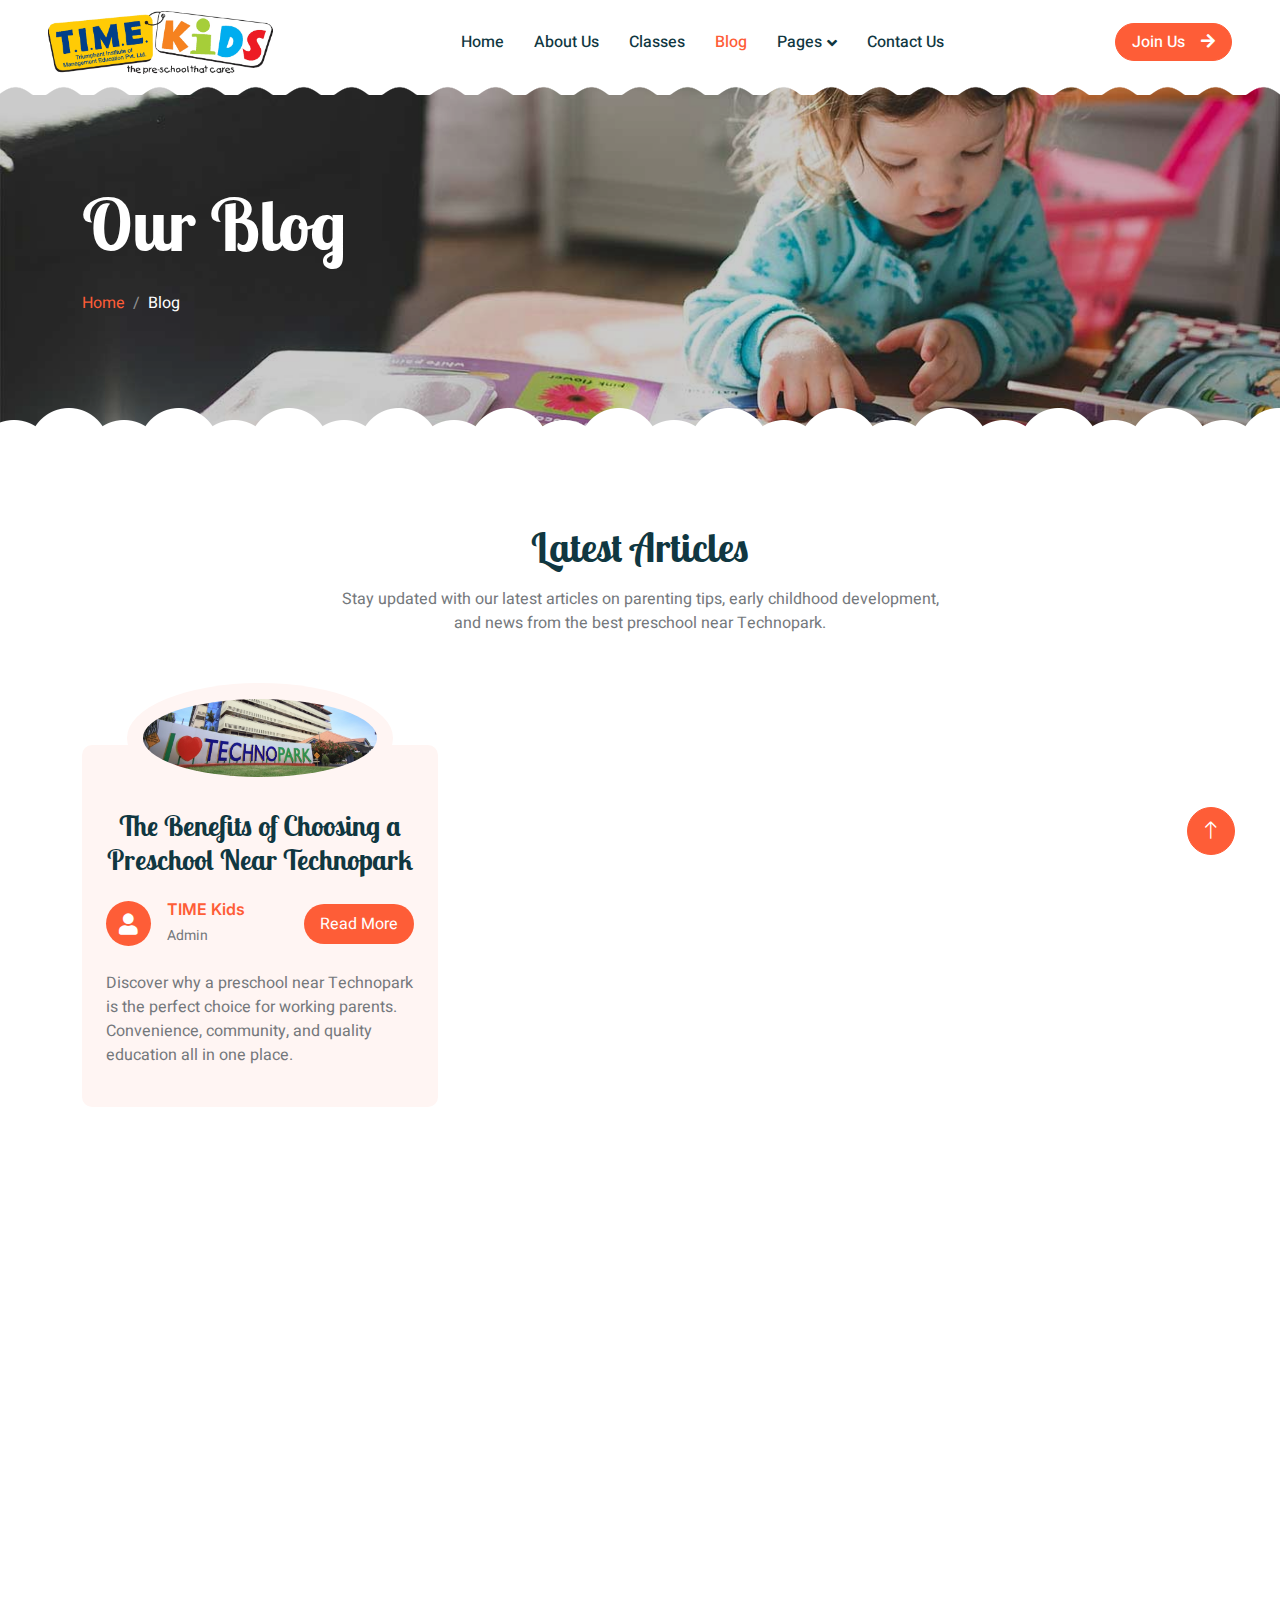
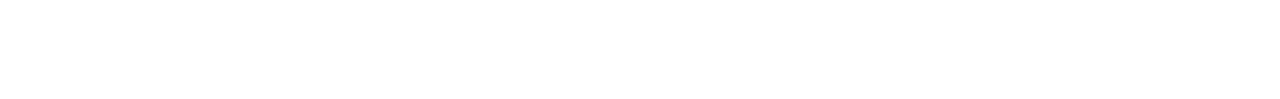
<file: blog.html>
<!DOCTYPE html>
<html lang="en">

<head>
    <!-- Google tag (gtag.js) -->
    <script async src="https://www.googletagmanager.com/gtag/js?id=G-JDCJH1FMNH"></script>
    <script>
        window.dataLayer = window.dataLayer || [];
        function gtag(){dataLayer.push(arguments);}
        gtag('js', new Date());

        gtag('config', 'G-JDCJH1FMNH');
    </script>
    <meta charset="utf-8">
    <title>Preschool & Kindergarten Blog | Playschool Near Technopark & Kazhakuttam</title>
    <meta name="description" content="Explore our blog for articles on parenting, early childhood education, and news from TIME Kids, the leading preschool, playschool, and kindergarten near Technopark and Kazhakuttam.">
    <meta name="keywords" content="preschool near technopark, playschool near technopark, preschool near me, playschool near me, preschool near kazhakuttam, playschool near kazhakuttam, preschool near kazhakkoottam, playschool near kazhakkoottam, kindergarten near technopark, kindergarten near kazhakuttam, preschool blog, parenting tips">
    <meta name="robots" content="index, follow">
    <meta property="og:title" content="Preschool & Kindergarten Blog | Playschool Near Technopark & Kazhakuttam">
    <meta property="og:description" content="Explore articles on parenting, early childhood education, and preschool news from TIME Kids Preschool Kazhakkoottam, located near Technopark.">
    <meta property="og:url" content="https://timekidspreschool.com/blog.html">
    <meta property="og:type" content="website">
    <meta property="og:image" content="https://timekidspreschool.com/img/og-blog.jpg">

    <!-- Favicon -->
    <link href="img/favicon.ico" rel="icon">

    <!-- Google Web Fonts -->
    <link rel="preconnect" href="https://fonts.googleapis.com">
    <link rel="preconnect" href="https://fonts.gstatic.com" crossorigin>
    <link href="https://fonts.googleapis.com/css2?family=Heebo:wght@400;500;600&family=Inter:wght@600&family=Lobster+Two:wght@700&display=swap" rel="stylesheet">
    
    <!-- Icon Font Stylesheet -->
    <link href="https://cdnjs.cloudflare.com/ajax/libs/font-awesome/5.10.0/css/all.min.css" rel="stylesheet">
    <link href="https://cdn.jsdelivr.net/npm/bootstrap-icons@1.4.1/font/bootstrap-icons.css" rel="stylesheet">

    <!-- Libraries Stylesheet -->
    <link href="./lib/animate/animate.min.css" rel="stylesheet">
    <link href="./lib/owlcarousel/assets/owl.carousel.min.css" rel="stylesheet">

    <!-- Customized Bootstrap Stylesheet -->
    <link href="./css/bootstrap.min.css" rel="stylesheet">

    <!-- Template Stylesheet -->
    <link rel="canonical" href="https://www.timekidspreschool.com/blog.html" />
    <link href="./css/style.css" rel="stylesheet">
</head>

<body>
    <div class="container-xxl bg-white p-0">
        <!-- Spinner Start -->
        <div id="spinner" class="show bg-white position-fixed translate-middle w-100 vh-100 top-50 start-50 d-flex align-items-center justify-content-center">
            <div class="spinner-border text-primary" style="width: 3rem; height: 3rem;" role="status">
                <span class="sr-only">Loading...</span>
            </div>
        </div>
        <!-- Spinner End -->


        <!-- Navbar Start -->
        <nav class="navbar navbar-expand-lg bg-white navbar-light sticky-top px-4 px-lg-5 py-lg-0">
            <a href="index.html" class="navbar-brand">
                <img src="img/timekids-kazhakkoottam-logon.png" style="width: 225px;" class="m-0 text-primary" alt="timekids-kazhakkoottam-logo">
            </a>
            <button type="button" class="navbar-toggler" data-bs-toggle="collapse" data-bs-target="#navbarCollapse">
                <span class="navbar-toggler-icon"></span>
            </button>
            <div class="collapse navbar-collapse" id="navbarCollapse">
                <div class="navbar-nav mx-auto">
                    <a href="index.html" class="nav-item nav-link">Home</a>
                    <a href="about.html" class="nav-item nav-link">About Us</a>
                    <a href="programs.html" class="nav-item nav-link">Classes</a>
                    <a href="blog.html" class="nav-item nav-link active">Blog</a>
                    <div class="nav-item dropdown">
                        <a href="#" class="nav-link dropdown-toggle" data-bs-toggle="dropdown">Pages</a>
                        <div class="dropdown-menu rounded-0 rounded-bottom border-0 m-0">
                            <a href="kazhakuttam-preschools/facility.html" class="dropdown-item">Our Facilities</a>
                            <a href="kazhakuttam-preschools/team.html" class="dropdown-item">Our Caring Team</a>
                            <a href="kindergartens-kazhakuttam-technopark/admission.html" class="dropdown-item">Admissions Enquiry</a>
                            <a href="kazhakuttam-preschools/testimonial.html" class="dropdown-item">Parent Testimonials</a>
                        </div>
                    </div>
                    <a href="contact.html" class="nav-item nav-link">Contact Us</a>
                </div>
                <a href="contact.html" class="btn btn-primary rounded-pill px-3 d-none d-lg-block">Join Us<i class="fa fa-arrow-right ms-3"></i></a>
            </div>
        </nav>
        <!-- Navbar End -->


        <!-- Page Header Start -->
        <div class="container-xxl py-5 page-header position-relative mb-5">
            <div class="container py-5">
                <h1 class="display-2 text-white animated slideInDown mb-4">Our Blog</h1>
                <nav aria-label="breadcrumb animated slideInDown">
                    <ol class="breadcrumb">
                        <li class="breadcrumb-item"><a href="index.html">Home</a></li>
                        <li class="breadcrumb-item text-white active" aria-current="page">Blog</li>
                    </ol>
                </nav>
            </div>
        </div>
        <!-- Page Header End -->


        <!-- Blog List Start -->
        <div class="container-xxl py-5">
            <div class="container">
                <div class="text-center mx-auto mb-5 wow fadeInUp" data-wow-delay="0.1s" style="max-width: 600px;">
                    <h1 class="mb-3">Latest Articles</h1>
                    <p>Stay updated with our latest articles on parenting tips, early childhood development, and news from the best preschool near Technopark.</p>
                </div>
                <div class="row g-4">
                    <!-- Blog Post 1 -->
                    <div class="col-lg-4 col-md-6 wow fadeInUp" data-wow-delay="0.1s">
                        <div class="classes-item">
                            <div class="bg-light rounded-circle w-75 mx-auto p-3">
                                <img class="img-fluid rounded-circle" src="img/blog/blog-1.jpg" alt="Preschool near Technopark">
                            </div>
                            <div class="bg-light rounded p-4 pt-5 mt-n5">
                                <a class="d-block text-center h3 mt-3 mb-4" href="blog/benefits-of-preschool-near-technopark.html">The Benefits of Choosing a Preschool Near Technopark</a>
                                <div class="d-flex align-items-center justify-content-between mb-4">
                                    <div class="d-flex align-items-center">
                                        <span class="d-flex align-items-center justify-content-center rounded-circle bg-primary text-white" style="width: 45px; height: 45px;">
                                            <i class="fa fa-user fa-lg"></i>
                                        </span>
                                        <div class="ms-3">
                                            <h6 class="text-primary mb-1">TIME Kids</h6>
                                            <small>Admin</small>
                                        </div>
                                    </div>
                                    <span class="bg-primary text-white rounded-pill py-2 px-3" href="">Read More</span>
                                </div>
                                <p>Discover why a preschool near Technopark is the perfect choice for working parents. Convenience, community, and quality education all in one place.</p>
                            </div>
                        </div>
                    </div>
                    <!-- Add more blog posts here -->
                </div>
            </div>
        </div>
        <!-- Blog List End -->


        <!-- Footer Start -->
        <div class="container-fluid bg-dark text-white-50 footer pt-5 mt-5 wow fadeIn" data-wow-delay="0.1s">
            <div class="container py-5">
                <div class="row g-5">
                    <div class="col-lg-3 col-md-6">
                        <h3 class="text-white mb-4">Get In Touch</h3>
                        <p class="mb-2"><i class="fa fa-map-marker-alt me-3"></i>ASRA 118, Attinkuzhy Road, Mukkolakkal, Kazhakkoottam, Trivandrum, Kerala 695582</p>
                        <p class="mb-2"><i class="fa fa-phone-alt me-3"></i>+91 99611 70788</p>
                        <p class="mb-2"><i class="fa fa-envelope me-3"></i>brainchampion.in@gmail.com</p>
                        <div class="d-flex pt-2">
                            <a class="btn btn-outline-light btn-social" href="https://www.facebook.com/profile.php?id=61559559381926"><i class="fab fa-facebook-f"></i></a>
                            <a class="btn btn-outline-light btn-social" href="https://www.instagram.com/timekidskazhakoottam"><i class="fab fa-instagram"></i></a>
                            <a class="btn btn-outline-light btn-social" href="#"><i class="fab fa-youtube"></i></a>
                        </div>
                    </div>
                    <div class="col-lg-3 col-md-6">
                        <h3 class="text-white mb-4">Quick Links</h3>
                        <a class="btn btn-link text-white-50" href="about.html">About Us</a>
                        <a class="btn btn-link text-white-50" href="contact.html">Contact Us</a>
                        <a class="btn btn-link text-white-50" href="programs.html">Our Programs</a>
                        <a class="btn btn-link text-white-50" href="gallery.html">Gallery</a>
                        <a class="btn btn-link text-white-50" href="kindergartens-kazhakuttam-technopark/privacy.html">Privacy Policy</a>
                    </div>
                    <div class="col-lg-3 col-md-6">
                        <h3 class="text-white mb-4">Photo Gallery</h3>
                        <div class="row g-2 pt-2">
                            <div class="col-4">
                                <img class="img-fluid rounded bg-light p-1" src="img/preschool-classroom-learning-timekids.jpg" alt="Playgroup Activities Kazhakkoottam">
                            </div>
                            <div class="col-4">
                                <img class="img-fluid rounded bg-light p-1" src="img/preschool-admissions-open-timekids.jpg" alt="Nursery Class Kazhakkoottam">
                            </div>
                            <div class="col-4">
                                <img class="img-fluid rounded bg-light p-1" src="img/storytelling-session-timekids-preschool.jpg" alt="PP1 Junior Kindergarten Kazhakkoottam">
                            </div>
                            <div class="col-4">
                                <img class="img-fluid rounded bg-light p-1" src="img/cultural-celebration-event-timekids-kazhakkoottam.jpg" alt="PP2 Senior Kindergarten Kazhakkoottam">
                            </div>
                            <div class="col-4">
                                <img class="img-fluid rounded bg-light p-1" src="img/birthday-party-timekids-preschool.jpg" alt="Activity Based Learning Kazhakkoottam">
                            </div>
                            <div class="col-4">
                                <img class="img-fluid rounded bg-light p-1" src="img/kids-playground-outdoor-timekids.jpg" alt="Cultural Celebrations Preschool">
                            </div>
                        </div>
                    </div>
                    <div class="col-lg-3 col-md-6">
                        <h3 class="text-white mb-4">SEO Tags</h3>
                        <div class="d-flex flex-wrap m-n1">
                            <a href="contact.html" class="btn btn-outline-light btn-sm m-1">Contact Us</a>
                            <a href="#" class="btn btn-outline-light btn-sm m-1">Preschool Near Me</a>
                            <a href="#" class="btn btn-outline-light btn-sm m-1">Playschool Near Me</a>
                            <a href="#" class="btn btn-outline-light btn-sm m-1">Preschool Near Technopark</a>
                            <a href="#" class="btn btn-outline-light btn-sm m-1">Playschool Near Kazhakuttam</a>
                            <a href="#" class="btn btn-outline-light btn-sm m-1">Kindergarten Near Technopark</a>
                        </div>
                    </div>
                </div>
            </div>
            <div class="container">
                <div class="copyright">
                    <div class="row">
                        <div class="col-md-6 text-center text-md-start mb-3 mb-md-0">
                            &copy; <a class="border-bottom" href="https://timekidspreschool.com">timekidspreschool.com</a>, All Rights Reserved.
                        </div>
                        <div class="col-md-6 text-center text-md-end">
                            <div class="footer-menu">
                                <a href="index.html">Home</a>
                                <a href="kindergartens-kazhakuttam-technopark/privacy.html">Privacy</a>
                                <a href="contact.html">Contact</a>
                                <a href="kindergartens-kazhakuttam-technopark/faq.html">FAQs</a>
                            </div>
                        </div>
                    </div>
                </div>
            </div>
        </div>
        <!-- Footer End -->


        <!-- Back to Top -->
        <a href="#" class="btn btn-lg btn-primary btn-lg-square back-to-top"><i class="bi bi-arrow-up"></i></a>
    </div>

    <!-- JavaScript Libraries -->
    <script src="https://code.jquery.com/jquery-3.4.1.min.js"></script>
    <script src="https://cdn.jsdelivr.net/npm/bootstrap@5.0.0/dist/js/bootstrap.bundle.min.js"></script>
    <script src="./lib/wow/wow.min.js"></script>
    <script src="./lib/easing/easing.min.js"></script>
    <script src="./lib/waypoints/waypoints.min.js"></script>
    <script src="./lib/owlcarousel/owl.carousel.min.js"></script>

    <!-- Template Javascript -->
    <script src="./js/main.js"></script>
</body>

</html>
</file>
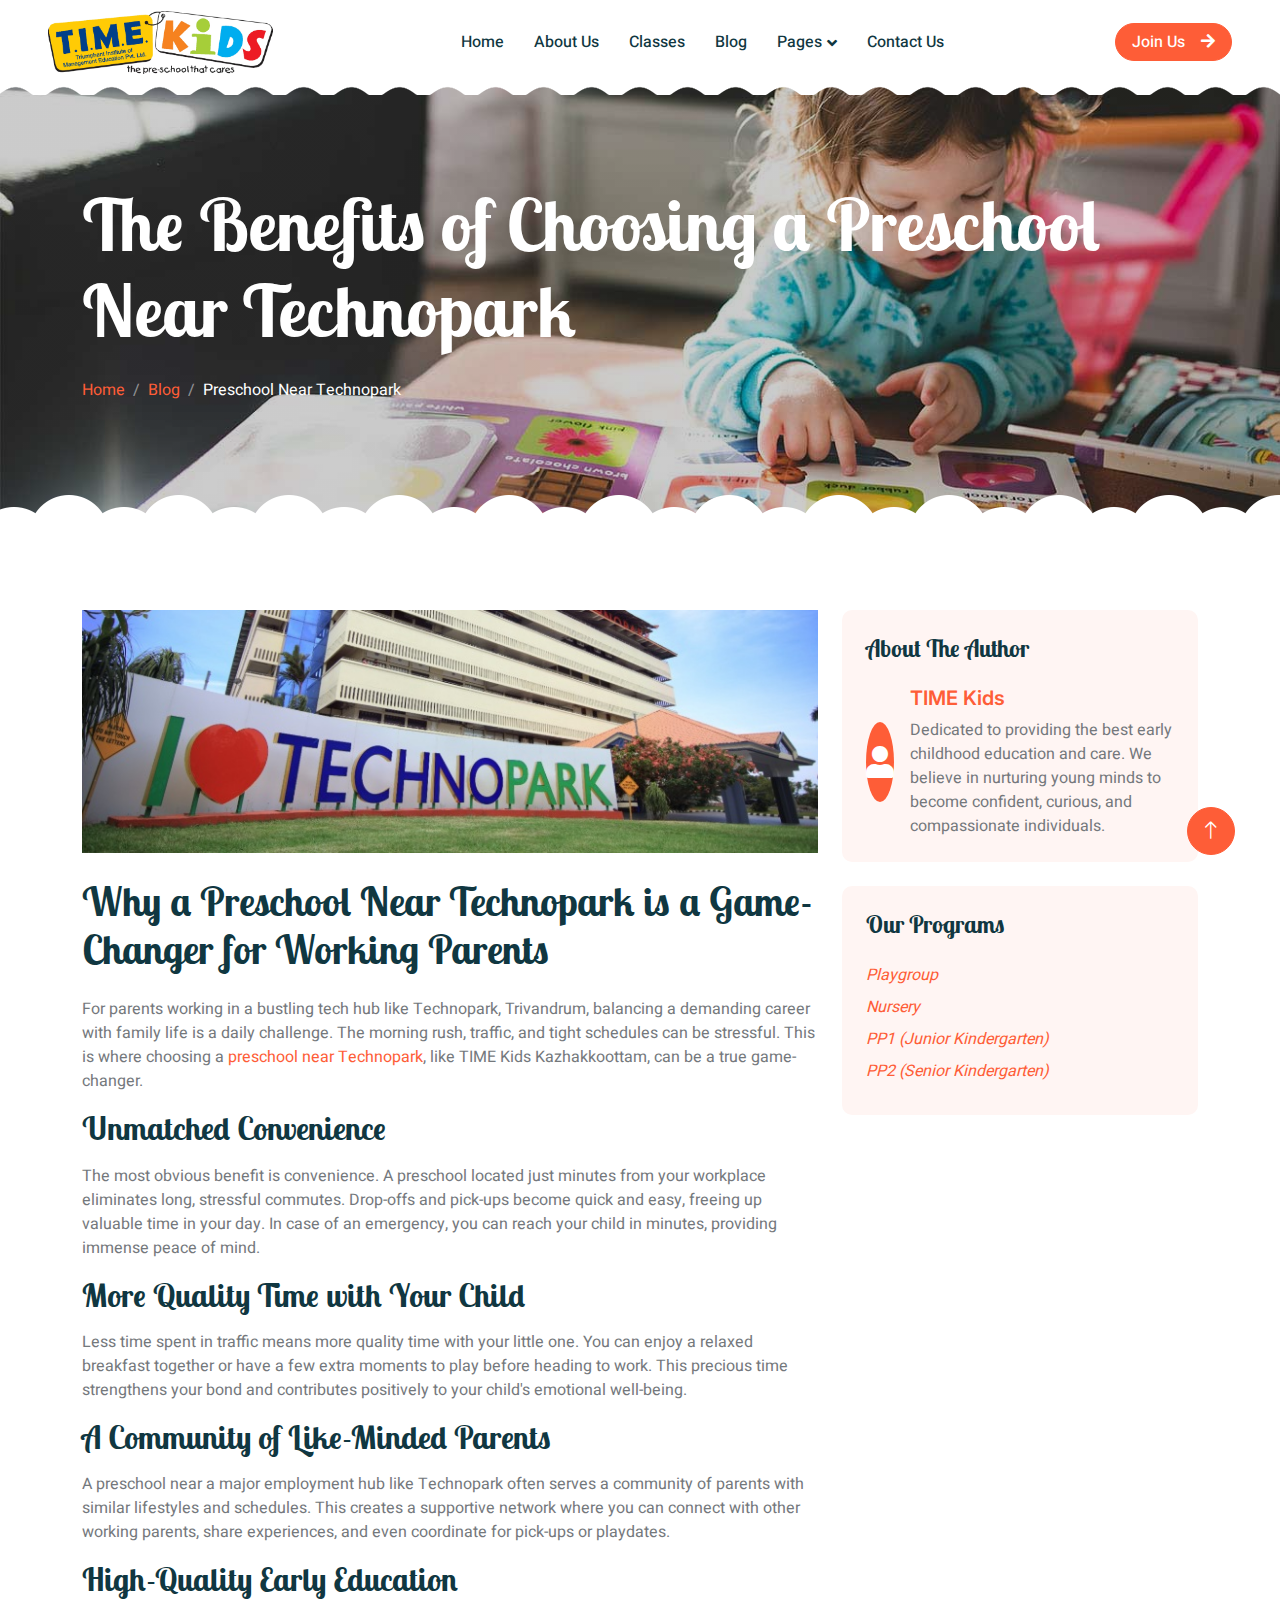
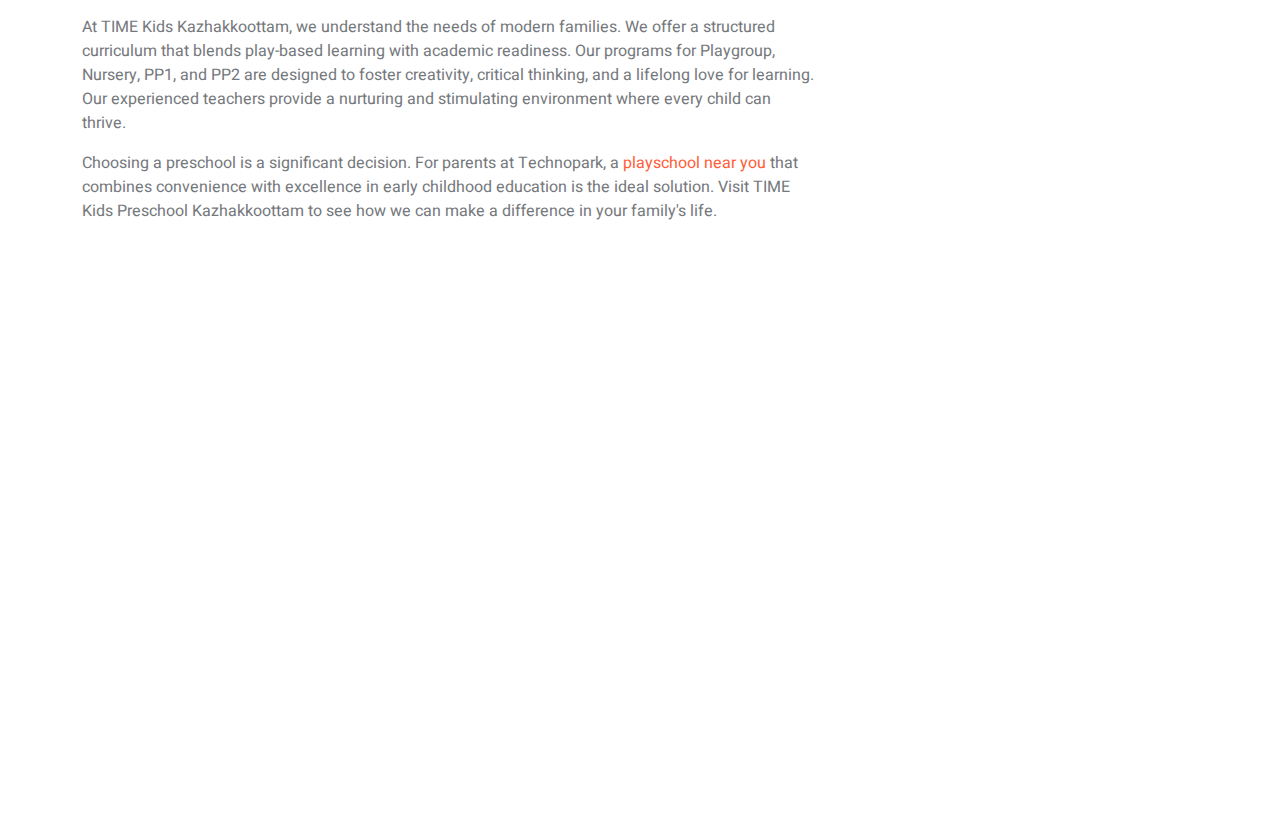
<file: blog/benefits-of-preschool-near-technopark.html>
<!DOCTYPE html>
<html lang="en">

<head>
    <!-- Google tag (gtag.js) -->
    <script async src="https://www.googletagmanager.com/gtag/js?id=G-JDCJH1FMNH"></script>
    <script>
        window.dataLayer = window.dataLayer || [];
        function gtag(){dataLayer.push(arguments);}
        gtag('js', new Date());

        gtag('config', 'G-JDCJH1FMNH');
    </script>
    <meta charset="utf-8">
    <title>Benefits of a Preschool Near Technopark | TIME Kids Kazhakkoottam</title>
    <meta name="description" content="Discover the advantages of choosing a preschool near Technopark for your child. Convenience for working parents and quality early education at TIME Kids Kazhakkoottam.">
    <meta name="keywords" content="Preschool Near Technopark, Preschool Kazhakkoottam, Working Parents, Early Education, Child Care Technopark, Playschool Near Me">
    <meta name="robots" content="index, follow">
    <meta property="og:title" content="Benefits of a Preschool Near Technopark | TIME Kids Kazhakkoottam">
    <meta property="og:description" content="Discover the advantages of choosing a preschool near Technopark for your child. Convenience for working parents and quality early education at TIME Kids Kazhakkoottam.">
    <meta property="og:url" content="https://timekidspreschool.com/blog/benefits-of-preschool-near-technopark.html">
    <meta property="og:type" content="article">
    <meta property="og:image" content="https://timekidspreschool.com/img/blog/og-blog-1.jpg">

    <!-- Favicon -->
    <link href="../img/favicon.ico" rel="icon">

    <!-- Google Web Fonts -->
    <link rel="preconnect" href="https://fonts.googleapis.com">
    <link rel="preconnect" href="https://fonts.gstatic.com" crossorigin>
    <link href="https://fonts.googleapis.com/css2?family=Heebo:wght@400;500;600&family=Inter:wght@600&family=Lobster+Two:wght@700&display=swap" rel="stylesheet">
    
    <!-- Icon Font Stylesheet -->
    <link href="https://cdnjs.cloudflare.com/ajax/libs/font-awesome/5.10.0/css/all.min.css" rel="stylesheet">
    <link href="https://cdn.jsdelivr.net/npm/bootstrap-icons@1.4.1/font/bootstrap-icons.css" rel="stylesheet">

    <!-- Libraries Stylesheet -->
    <link href="../lib/animate/animate.min.css" rel="stylesheet">
    <link href="../lib/owlcarousel/assets/owl.carousel.min.css" rel="stylesheet">

    <!-- Customized Bootstrap Stylesheet -->
    <link href="../css/bootstrap.min.css" rel="stylesheet">

    <!-- Template Stylesheet -->
    <link rel="canonical" href="https://www.timekidspreschool.com/blog/benefits-of-preschool-near-technopark.html" />
    <link href="../css/style.css" rel="stylesheet">
</head>

<body>
    <div class="container-xxl bg-white p-0">
        <!-- Spinner Start -->
        <div id="spinner" class="show bg-white position-fixed translate-middle w-100 vh-100 top-50 start-50 d-flex align-items-center justify-content-center">
            <div class="spinner-border text-primary" style="width: 3rem; height: 3rem;" role="status">
                <span class="sr-only">Loading...</span>
            </div>
        </div>
        <!-- Spinner End -->


        <!-- Navbar Start -->
        <nav class="navbar navbar-expand-lg bg-white navbar-light sticky-top px-4 px-lg-5 py-lg-0">
            <a href="../index.html" class="navbar-brand">
                <img src="../img/timekids-kazhakkoottam-logon.png" style="width: 225px;" class="m-0 text-primary" alt="timekids-kazhakkoottam-logo">
            </a>
            <button type="button" class="navbar-toggler" data-bs-toggle="collapse" data-bs-target="#navbarCollapse">
                <span class="navbar-toggler-icon"></span>
            </button>
            <div class="collapse navbar-collapse" id="navbarCollapse">
                <div class="navbar-nav mx-auto">
                    <a href="../index.html" class="nav-item nav-link">Home</a>
                    <a href="../about.html" class="nav-item nav-link">About Us</a>
                    <a href="../programs.html" class="nav-item nav-link">Classes</a>
                    <a href="../blog.html" class="nav-item nav-link">Blog</a>
                    <div class="nav-item dropdown">
                        <a href="#" class="nav-link dropdown-toggle" data-bs-toggle="dropdown">Pages</a>
                        <div class="dropdown-menu rounded-0 rounded-bottom border-0 m-0">
                            <a href="../kazhakuttam-preschools/facility.html" class="dropdown-item">Our Facilities</a>
                            <a href="../kazhakuttam-preschools/team.html" class="dropdown-item">Our Caring Team</a>
                            <a href="../kindergartens-kazhakuttam-technopark/admission.html" class="dropdown-item">Admissions Enquiry</a>
                            <a href="../kazhakuttam-preschools/testimonial.html" class="dropdown-item">Parent Testimonials</a>
                        </div>
                    </div>
                    <a href="../contact.html" class="nav-item nav-link">Contact Us</a>
                </div>
                <a href="../contact.html" class="btn btn-primary rounded-pill px-3 d-none d-lg-block">Join Us<i class="fa fa-arrow-right ms-3"></i></a>
            </div>
        </nav>
        <!-- Navbar End -->


        <!-- Page Header Start -->
        <div class="container-xxl py-5 page-header position-relative mb-5">
            <div class="container py-5">
                <h1 class="display-2 text-white animated slideInDown mb-4">The Benefits of Choosing a Preschool Near Technopark</h1>
                <nav aria-label="breadcrumb animated slideInDown">
                    <ol class="breadcrumb">
                        <li class="breadcrumb-item"><a href="../index.html">Home</a></li>
                        <li class="breadcrumb-item"><a href="../blog.html">Blog</a></li>
                        <li class="breadcrumb-item text-white active" aria-current="page">Preschool Near Technopark</li>
                    </ol>
                </nav>
            </div>
        </div>
        <!-- Page Header End -->


        <!-- Blog Post Content Start -->
        <div class="container-xxl py-5">
            <div class="container">
                <div class="row">
                    <div class="col-lg-8">
                        <div class="wow fadeInUp" data-wow-delay="0.1s">
                            <img class="img-fluid w-100 mb-4" src="../img/blog/blog-1.jpg" alt="Preschool near Technopark">
                            <h1 class="mb-4">Why a Preschool Near Technopark is a Game-Changer for Working Parents</h1>
                            <p>For parents working in a bustling tech hub like Technopark, Trivandrum, balancing a demanding career with family life is a daily challenge. The morning rush, traffic, and tight schedules can be stressful. This is where choosing a <a href="https://timekidspreschool.com/">preschool near Technopark</a>, like TIME Kids Kazhakkoottam, can be a true game-changer.</p>
                            
                            <h2 class="mb-3">Unmatched Convenience</h2>
                            <p>The most obvious benefit is convenience. A preschool located just minutes from your workplace eliminates long, stressful commutes. Drop-offs and pick-ups become quick and easy, freeing up valuable time in your day. In case of an emergency, you can reach your child in minutes, providing immense peace of mind.</p>
                            
                            <h2 class="mb-3">More Quality Time with Your Child</h2>
                            <p>Less time spent in traffic means more quality time with your little one. You can enjoy a relaxed breakfast together or have a few extra moments to play before heading to work. This precious time strengthens your bond and contributes positively to your child's emotional well-being.</p>

                            <h2 class="mb-3">A Community of Like-Minded Parents</h2>
                            <p>A preschool near a major employment hub like Technopark often serves a community of parents with similar lifestyles and schedules. This creates a supportive network where you can connect with other working parents, share experiences, and even coordinate for pick-ups or playdates.</p>

                            <h2 class="mb-3">High-Quality Early Education</h2>
                            <p>At TIME Kids Kazhakkoottam, we understand the needs of modern families. We offer a structured curriculum that blends play-based learning with academic readiness. Our programs for Playgroup, Nursery, PP1, and PP2 are designed to foster creativity, critical thinking, and a lifelong love for learning. Our experienced teachers provide a nurturing and stimulating environment where every child can thrive.</p>

                            <p>Choosing a preschool is a significant decision. For parents at Technopark, a <a href="https://timekidspreschool.com/contact.html">playschool near you</a> that combines convenience with excellence in early childhood education is the ideal solution. Visit TIME Kids Preschool Kazhakkoottam to see how we can make a difference in your family's life.</p>
                        </div>
                    </div>

                    <!-- Sidebar -->
                    <div class="col-lg-4">
                        <div class="wow fadeInUp" data-wow-delay="0.1s">
                            <div class="bg-light rounded p-4 mb-4">
                                <h4 class="mb-4">About The Author</h4>
                                <div class="d-flex align-items-center">
                                    <span class="d-flex align-items-center justify-content-center rounded-circle bg-primary text-white" style="width: 80px; height: 80px;">
                                        <i class="fa fa-user fa-2x"></i>
                                    </span>
                                    <div class="ms-3">
                                        <h5 class="text-primary">TIME Kids</h5>
                                        <p class="mb-0">Dedicated to providing the best early childhood education and care. We believe in nurturing young minds to become confident, curious, and compassionate individuals.</p>
                                    </div>
                                </div>
                            </div>
                            <div class="bg-light rounded p-4">
                                <h4 class="mb-4">Our Programs</h4>
                                <a href="../programs.html" class="d-block fst-italic mb-2">Playgroup</a>
                                <a href="../programs.html" class="d-block fst-italic mb-2">Nursery</a>
                                <a href="../programs.html" class="d-block fst-italic mb-2">PP1 (Junior Kindergarten)</a>
                                <a href="../programs.html" class="d-block fst-italic mb-2">PP2 (Senior Kindergarten)</a>
                            </div>
                        </div>
                    </div>
                </div>
            </div>
        </div>
        <!-- Blog Post Content End -->


        <!-- Footer Start -->
        <div class="container-fluid bg-dark text-white-50 footer pt-5 mt-5 wow fadeIn" data-wow-delay="0.1s">
            <div class="container py-5">
                <div class="row g-5">
                    <div class="col-lg-3 col-md-6">
                        <h3 class="text-white mb-4">Get In Touch</h3>
                        <p class="mb-2"><i class="fa fa-map-marker-alt me-3"></i>ASRA 118, Attinkuzhy Road, Mukkolakkal, Kazhakkoottam, Trivandrum, Kerala 695582</p>
                        <p class="mb-2"><i class="fa fa-phone-alt me-3"></i>+91 99611 70788</p>
                        <p class="mb-2"><i class="fa fa-envelope me-3"></i>brainchampion.in@gmail.com</p>
                        <div class="d-flex pt-2">
                            <a class="btn btn-outline-light btn-social" href="https://www.facebook.com/profile.php?id=61559559381926"><i class="fab fa-facebook-f"></i></a>
                            <a class="btn btn-outline-light btn-social" href="https://www.instagram.com/timekidskazhakoottam"><i class="fab fa-instagram"></i></a>
                        </div>
                    </div>
                    <div class="col-lg-3 col-md-6">
                        <h3 class="text-white mb-4">Quick Links</h3>
                        <a class="btn btn-link text-white-50" href="../about.html">About Us</a>
                        <a class="btn btn-link text-white-50" href="../contact.html">Contact Us</a>
                        <a class="btn btn-link text-white-50" href="../programs.html">Our Programs</a>
                        <a class="btn btn-link text-white-50" href="../gallery.html">Gallery</a>
                        <a class="btn btn-link text-white-50" href="../kindergartens-kazhakuttam-technopark/privacy.html">Privacy Policy</a>
                    </div>
                </div>
            </div>
            <div class="container">
                <div class="copyright">
                    <div class="row">
                        <div class="col-md-6 text-center text-md-start mb-3 mb-md-0">
                            &copy; <a class="border-bottom" href="https://timekidspreschool.com">timekidspreschool.com</a>, All Rights Reserved.
                        </div>
                        <div class="col-md-6 text-center text-md-end">
                            <div class="footer-menu">
                                <a href="../index.html">Home</a>
                                <a href="../kindergartens-kazhakuttam-technopark/privacy.html">Privacy</a>
                                <a href="../contact.html">Contact</a>
                                <a href="../kindergartens-kazhakuttam-technopark/faq.html">FAQs</a>
                            </div>
                        </div>
                    </div>
                </div>
            </div>
        </div>
        <!-- Footer End -->


        <!-- Back to Top -->
        <a href="#" class="btn btn-lg btn-primary btn-lg-square back-to-top"><i class="bi bi-arrow-up"></i></a>
    </div>

    <!-- JavaScript Libraries -->
    <script src="https://code.jquery.com/jquery-3.4.1.min.js"></script>
    <script src="https://cdn.jsdelivr.net/npm/bootstrap@5.0.0/dist/js/bootstrap.bundle.min.js"></script>
    <script src="../lib/wow/wow.min.js"></script>
    <script src="../lib/easing/easing.min.js"></script>
    <script src="../lib/waypoints/waypoints.min.js"></script>
    <script src="../lib/owlcarousel/owl.carousel.min.js"></script>

    <!-- Template Javascript -->
    <script src="../js/main.js"></script>
</body>

</html>
</file>
<file: css/style.css>
/********** Template CSS **********/
:root {
    --primary: #FE5D37;
    --light: #FFF5F3;
    --dark: #103741;
}

.back-to-top {
    position: fixed;
    display: none;
    right: 45px;
    bottom: 45px;
    z-index: 99;
}


/*** Spinner ***/
#spinner {
    opacity: 0;
    visibility: hidden;
    transition: opacity .5s ease-out, visibility 0s linear .5s;
    z-index: 99999;
}

#spinner.show {
    transition: opacity .5s ease-out, visibility 0s linear 0s;
    visibility: visible;
    opacity: 1;
}


/*** Button ***/
.btn {
    font-weight: 500;
    transition: .5s;
}

.btn.btn-primary {
    color: #FFFFFF;
}

.btn-square {
    width: 38px;
    height: 38px;
}

.btn-sm-square {
    width: 32px;
    height: 32px;
}

.btn-lg-square {
    width: 48px;
    height: 48px;
}

.btn-square,
.btn-sm-square,
.btn-lg-square {
    padding: 0;
    display: flex;
    align-items: center;
    justify-content: center;
    font-weight: normal;
    border-radius: 50px;
}


/*** Heading ***/
h1,
h2,
h3,
h4,
.h1,
.h2,
.h3,
.h4,
.display-1,
.display-2,
.display-3,
.display-4,
.display-5,
.display-6 {
    font-family: 'Lobster Two', cursive;
    font-weight: 700;
}

h5,
h6,
.h5,
.h6 {
    font-weight: 600;
}

.font-secondary {
    font-family: 'Lobster Two', cursive;
}


/*** Navbar ***/
.navbar .navbar-nav .nav-link {
    padding: 30px 15px;
    color: var(--dark);
    font-weight: 500;
    outline: none;
}

.navbar .navbar-nav .nav-link:hover,
.navbar .navbar-nav .nav-link.active {
    color: var(--primary);
}

.navbar.sticky-top {
    top: -100px;
    transition: .5s;
}

.navbar .dropdown-toggle::after {
    border: none;
    content: "\f107";
    font-family: "Font Awesome 5 Free";
    font-weight: 900;
    vertical-align: middle;
    margin-left: 5px;
    transition: .5s;
}

.navbar .dropdown-toggle[aria-expanded=true]::after {
    transform: rotate(-180deg);
}

@media (max-width: 991.98px) {
    .navbar .navbar-nav .nav-link  {
        margin-right: 0;
        padding: 10px 0;
    }

    .navbar .navbar-nav {
        margin-top: 15px;
        border-top: 1px solid #EEEEEE;
    }
}

@media (min-width: 992px) {
    .navbar .nav-item .dropdown-menu {
        display: block;
        top: calc(100% - 15px);
        margin-top: 0;
        opacity: 0;
        visibility: hidden;
        transition: .5s;
        
    }

    .navbar .nav-item:hover .dropdown-menu {
        top: 100%;
        visibility: visible;
        transition: .5s;
        opacity: 1;
    }
}


/*** Header ***/
.header-carousel::before,
.header-carousel::after,
.page-header::before,
.page-header::after {
    position: absolute;
    content: "";
    width: 100%;
    height: 10px;
    top: 0;
    left: 0;
    background: url(../img/bg-header-top.png) center center repeat-x;
    z-index: 1;
}

.header-carousel::after,
.page-header::after {
    height: 19px;
    top: auto;
    bottom: 0;
    background: url(../img/bg-header-bottom.png) center center repeat-x;
}

@media (max-width: 768px) {
    .header-carousel .owl-carousel-item {
        position: relative;
        min-height: 500px;
    }
    
    .header-carousel .owl-carousel-item img {
        position: absolute;
        width: 100%;
        height: 100%;
        object-fit: cover;
    }

    .header-carousel .owl-carousel-item p {
        font-size: 16px !important;
        font-weight: 400 !important;
    }

    .header-carousel .owl-carousel-item h1 {
        font-size: 30px;
        font-weight: 600;
    }
}

.header-carousel .owl-nav {
    position: absolute;
    top: 50%;
    right: 8%;
    transform: translateY(-50%);
    display: flex;
    flex-direction: column;
}

.header-carousel .owl-nav .owl-prev,
.header-carousel .owl-nav .owl-next {
    margin: 7px 0;
    width: 45px;
    height: 45px;
    display: flex;
    align-items: center;
    justify-content: center;
    color: #FFFFFF;
    background: transparent;
    border: 1px solid #FFFFFF;
    border-radius: 45px;
    font-size: 22px;
    transition: .5s;
}

.header-carousel .owl-nav .owl-prev:hover,
.header-carousel .owl-nav .owl-next:hover {
    background: var(--primary);
    border-color: var(--primary);
}

.page-header {
    background: linear-gradient(rgba(0, 0, 0, .2), rgba(0, 0, 0, .2)), url(../img/pp1-junior-kindergarten-timekids-kazhakkoottam.jpg) center center no-repeat;
    background-size: cover;
}

.breadcrumb-item + .breadcrumb-item::before {
    color: rgba(255, 255, 255, .5);
}

/*** Galery ***/
.gallery-item {
    position: relative;
    overflow: hidden;
    cursor: pointer;
    transition: all 0.3s ease;
}
.gallery-item img {
    width: 100%;
    height: 250px;
    object-fit: cover;
    transition: all 0.3s ease;
}
.gallery-item:hover img {
    transform: scale(1.05);
}
.gallery-overlay {
    position: absolute;
    top: 0; left: 0;
    right: 0; bottom: 0;
    background: rgba(0, 0, 0, 0.5);
    opacity: 0;
    transition: all 0.3s ease;
}
.gallery-item:hover .gallery-overlay {
    opacity: 1;
}
/*** Galery End ***/

/*** Facility ***/
.facility-item .facility-icon {
    position: relative;
    margin: 0 auto;
    width: 100px;
    height: 100px;
    border-radius: 100px;
    display: flex;
    align-items: center;
    justify-content: center;
}

.facility-item .facility-icon::before {
    position: absolute;
    content: "";
    width: 100%;
    height: 100%;
    top: 0;
    left: 0;
    background: rgba(255, 255, 255, .9);
    transition: .5s;
    z-index: 1;
}

.facility-item .facility-icon span {
    position: absolute;
    content: "";
    width: 15px;
    height: 30px;
    top: 0;
    left: 0;
    border-radius: 50%;
}

.facility-item .facility-icon span:last-child {
    left: auto;
    right: 0;
}

.facility-item .facility-icon i {
    position: relative;
    z-index: 2;
}

.facility-item .facility-text {
    position: relative;
    min-height: 250px;
    padding: 30px;
    border-radius: 100%;
    display: flex;
    text-align: center;
    justify-content: center;
    flex-direction: column;
}

.facility-item .facility-text::before {
    position: absolute;
    content: "";
    width: 100%;
    height: 100%;
    top: 0;
    left: 0;
    background: rgba(255, 255, 255, .9);
    transition: .5s;
    z-index: 1;
}

.facility-item .facility-text * {
    position: relative;
    z-index: 2;
}

.facility-item:hover .facility-icon::before,
.facility-item:hover .facility-text::before {
    background: transparent;
}

.facility-item * {
    transition: .5s;
}

.facility-item:hover * {
    color: #FFFFFF !important;
}


/*** About ***/
.about-img img {
    transition: .5s;
}

.about-img img:hover {
    background: var(--primary) !important;
}


/*** Classes ***/
.classes-item {
    transition: .5s;
}

.classes-item:hover {
    margin-top: -10px;
}


/*** Team ***/
.team-item .team-text {
    position: absolute;
    width: 250px;
    height: 250px;
    bottom: 0;
    right: 0;
    display: flex;
    align-items: center;
    justify-content: center;
    flex-direction: column;
    background: #FFFFFF;
    border: 17px solid var(--light);
    border-radius: 250px;
    transition: .5s;
}

.team-item:hover .team-text {
    border-color: var(--primary);
}


/*** Testimonial ***/
.testimonial-carousel {
    padding-left: 1.5rem;
    padding-right: 1.5rem;
}

@media (min-width: 576px) {
    .testimonial-carousel {
        padding-left: 4rem;
        padding-right: 4rem;
    }
}

.testimonial-carousel .testimonial-item .border {
    border: 1px dashed rgba(0, 185, 142, .3) !important;
}

.testimonial-carousel .owl-nav {
    position: absolute;
    width: 100%;
    height: 45px;
    top: 50%;
    left: 0;
    transform: translateY(-50%);
    display: flex;
    justify-content: space-between;
    z-index: 1;
}

.testimonial-carousel .owl-nav .owl-prev,
.testimonial-carousel .owl-nav .owl-next {
    position: relative;
    width: 45px;
    height: 45px;
    display: flex;
    align-items: center;
    justify-content: center;
    color: #FFFFFF;
    background: var(--primary);
    border-radius: 45px;
    font-size: 20px;
    transition: .5s;
}

.testimonial-carousel .owl-nav .owl-prev:hover,
.testimonial-carousel .owl-nav .owl-next:hover {
    background: var(--dark);
}


/*** Footer ***/
.footer .btn.btn-social {
    margin-right: 5px;
    width: 45px;
    height: 45px;
    display: flex;
    align-items: center;
    justify-content: center;
    color: #FFFFFF;
    border: 1px solid rgba(255,255,255,0.5);
    border-radius: 45px;
    transition: .3s;
}

.footer .btn.btn-social:hover {
    border-color: var(--primary);
    background: var(--primary);
}

.footer .btn.btn-link {
    display: block;
    margin-bottom: 5px;
    padding: 0;
    text-align: left;
    font-size: 16px;
    font-weight: normal;
    text-transform: capitalize;
    transition: .3s;
}

.footer .btn.btn-link::before {
    position: relative;
    content: "\f105";
    font-family: "Font Awesome 5 Free";
    font-weight: 900;
    margin-right: 10px;
}

.footer .btn.btn-link:hover {
    color: var(--primary) !important;
    letter-spacing: 1px;
    box-shadow: none;
}

.footer .form-control {
    border-color: rgba(255,255,255,0.5);
}

.footer .copyright {
    padding: 25px 0;
    font-size: 15px;
    border-top: 1px solid rgba(256, 256, 256, .1);
}

.footer .copyright a {
    color: #FFFFFF;
}

.footer .footer-menu a {
    margin-right: 15px;
    padding-right: 15px;
    border-right: 1px solid rgba(255, 255, 255, .1);
}

.footer .copyright a:hover,
.footer .footer-menu a:hover {
    color: var(--primary) !important;
}

.footer .footer-menu a:last-child {
    margin-right: 0;
    padding-right: 0;
    border-right: none;
}
</file>
